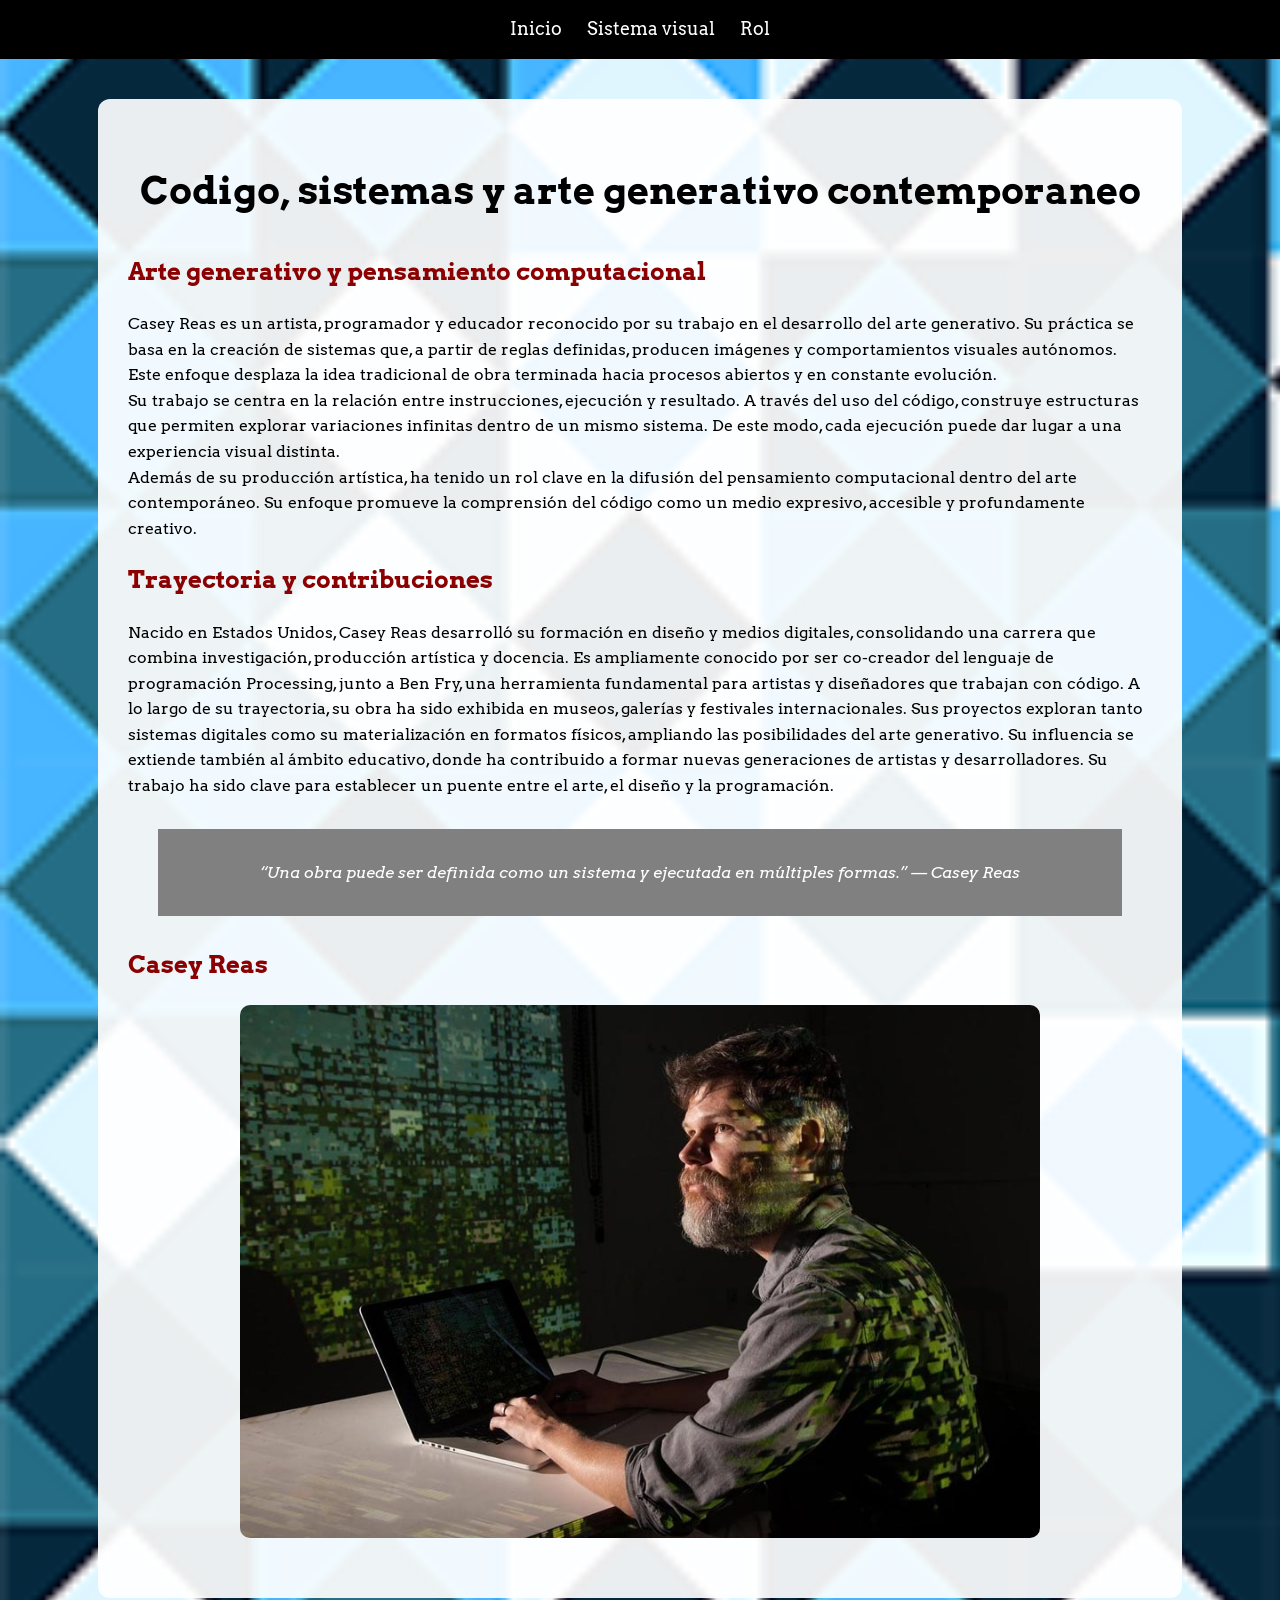
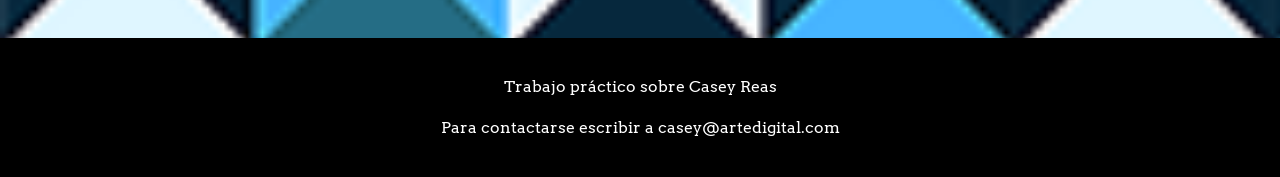
<file: index.html>
<!doctype html>
<html lang="es">
<head>
    <meta charset="utf-8">
    <title>Casey Reas</title>
    <link rel="preconnect" href="https://fonts.googleapis.com">
<link rel="preconnect" href="https://fonts.gstatic.com" crossorigin>

<link href="https://fonts.googleapis.com/css2?family=Arvo&display=swap" rel="stylesheet">

    <link rel="stylesheet" href="estilo.css">
    </head>
    <body>
        <header>
<!-- menu de navegacion -->
            <nav class="menu">
                <ul>
                    <li><a href="index.html">Inicio</a></li>
                    <li><a href="pagina2.html">Sistema visual</a></li>
                    <li><a href="pagina3.html">Rol</a></li>
                </ul>
                </nav>
                </header>
                <!-- contenido principal -->

                <main>
                    <section>
                    <h1>Codigo, sistemas y arte generativo contemporaneo</h1>
                    <h2>Arte generativo y pensamiento computacional</h2>
                    <p>Casey Reas es un artista, programador y educador reconocido por su trabajo en el desarrollo del arte generativo. 
                        Su práctica se basa en la creación de sistemas que, a partir de reglas definidas, producen imágenes y comportamientos
                         visuales autónomos. Este enfoque desplaza la idea tradicional de obra terminada hacia procesos abiertos 
                         y en constante evolución.<br> 
Su trabajo se centra en la relación entre instrucciones, ejecución y resultado.
 A través del uso del código, construye estructuras que permiten explorar variaciones infinitas dentro de un mismo sistema.
  De este modo, cada ejecución puede dar lugar a una experiencia visual distinta.<br>

Además de su producción artística, ha tenido un rol clave en la difusión del pensamiento computacional dentro del arte contemporáneo.
 Su enfoque promueve la comprensión del código como un medio expresivo, accesible y profundamente creativo.</p>
 <h2>Trayectoria y contribuciones</h2>
 <p>Nacido en Estados Unidos, Casey Reas desarrolló su formación en diseño y medios digitales, 
    consolidando una carrera que combina investigación, producción artística y docencia. Es ampliamente conocido por ser 
    co-creador del lenguaje de programación Processing, junto a Ben Fry, una herramienta fundamental para artistas
     y diseñadores que trabajan con código.

A lo largo de su trayectoria, su obra ha sido exhibida en museos, galerías y festivales internacionales.
 Sus proyectos exploran tanto sistemas digitales como su materialización en formatos físicos, ampliando las posibilidades
  del arte generativo.

Su influencia se extiende también al ámbito educativo, donde ha contribuido a formar nuevas generaciones de artistas
 y desarrolladores. Su trabajo ha sido clave para establecer un puente entre el arte, el diseño y la programación.</p>

  <aside>
    <p>“Una obra puede ser definida como un sistema y ejecutada en múltiples formas.” — Casey Reas</p>
  </aside>

<section>
            <h2>Casey Reas</h2>
            <img src="imagenes/reas-1.jpg" alt="Casey Reas">
          </section>
                </main>


                <footer>
    <p>Trabajo práctico sobre Casey Reas</p>

    <p>
        Para contactarse escribir a
        <a href="mailto:casey@artedigital.com">
            casey@artedigital.com
        </a>
    </p>
</footer>
                                 </body>
                                 </html>
</file>
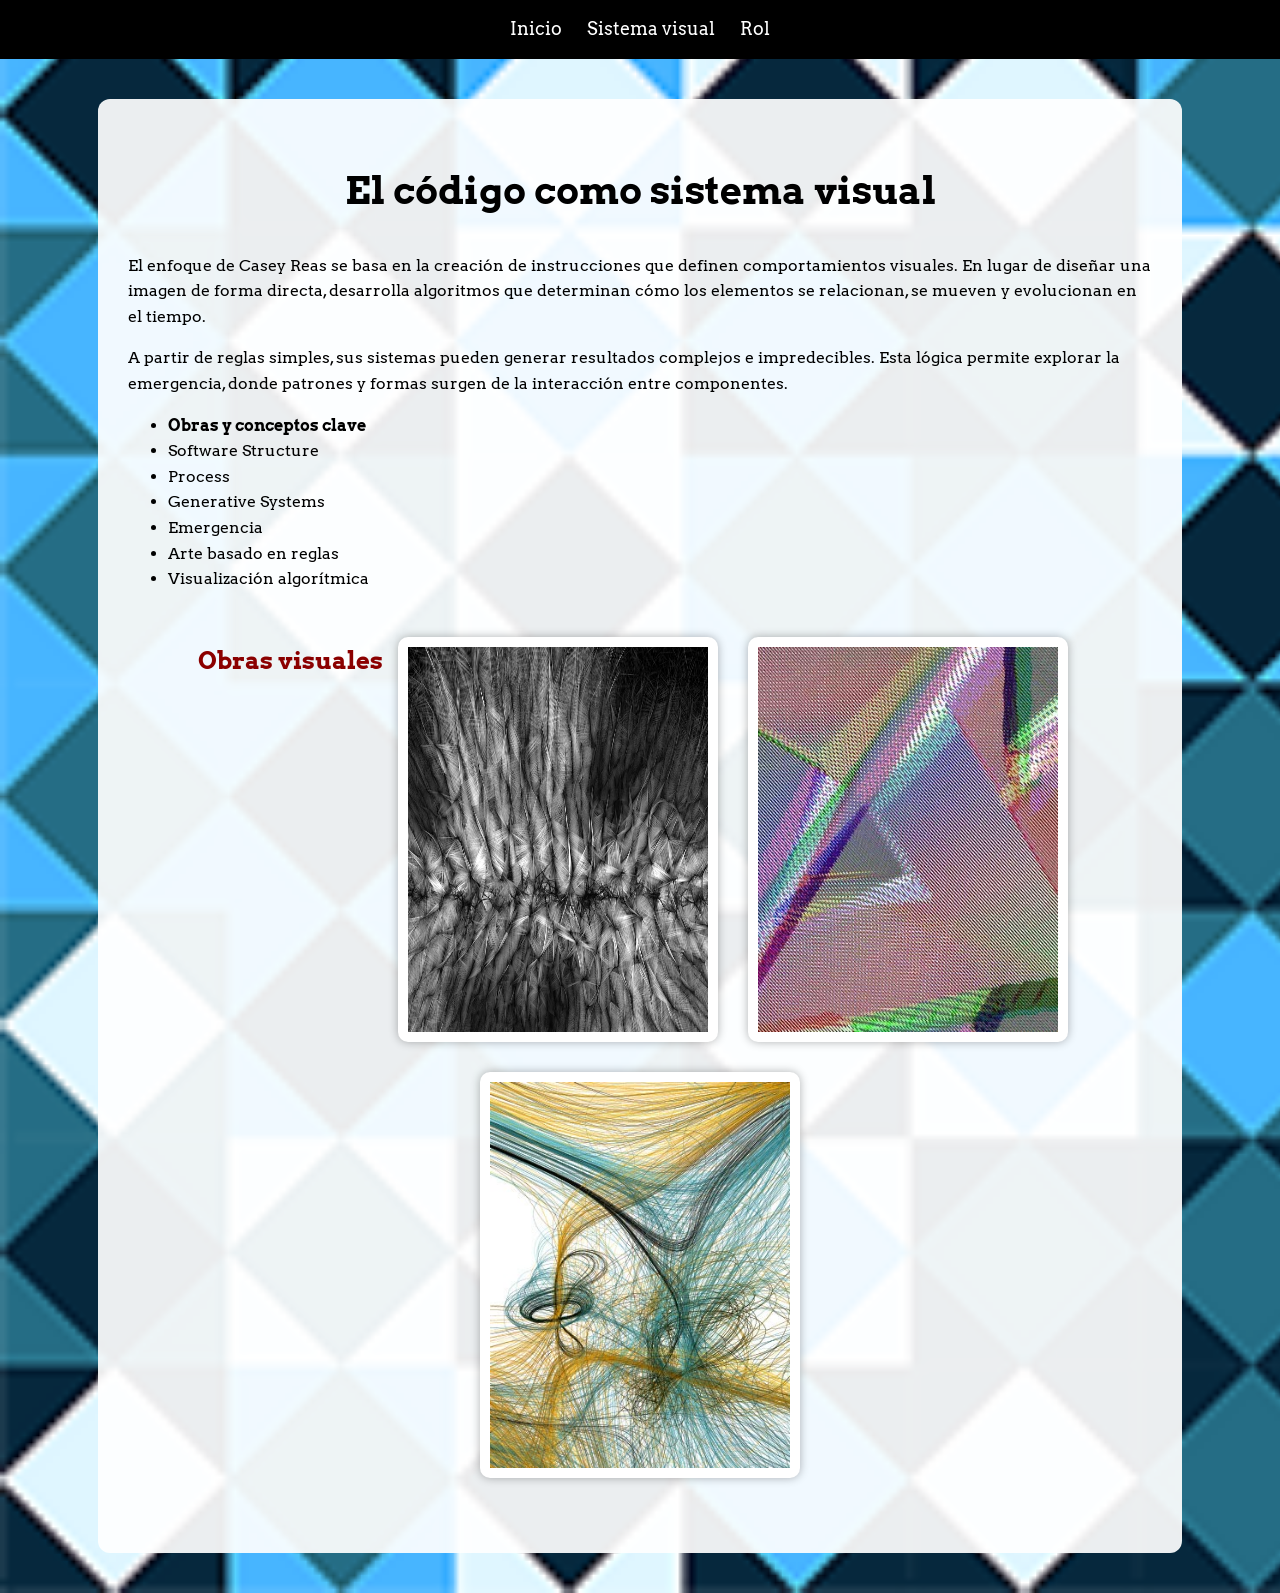
<file: pagina2.html>
<!doctype html>
<html lang="en">

<head>
    <meta charset="utf-8">
    <title>Casey Reas</title>

    <!-- fuente -->
    <link rel="preconnect" href="https://fonts.googleapis.com">
    <link rel="preconnect" href="https://fonts.gstatic.com" crossorigin>
    <link href="https://fonts.googleapis.com/css2?family=Arvo&display=swap" rel="stylesheet">

    <!-- css -->
    <link rel="stylesheet" href="estilo.css">
</head>

<body>

    <!-- encabezado -->
    <header>

        <!-- menu de navegacion -->
        <nav class="menu">
            <ul>
                <li><a href="index.html">Inicio</a></li>
                <li><a href="pagina1.html">Sistema visual</a></li>
                <li><a href="pagina2.html">Rol</a></li>
            </ul>
        </nav>
 </header>

    <!-- contenido principal -->
    <main>

        <section>

            <h1>El código como sistema visual</h1>

            <p>
                El enfoque de Casey Reas se basa en la creación de instrucciones
                que definen comportamientos visuales. En lugar de diseñar una
                imagen de forma directa, desarrolla algoritmos que determinan
                cómo los elementos se relacionan, se mueven y evolucionan
                en el tiempo.
            </p>

            <p>
                A partir de reglas simples, sus sistemas pueden generar
                resultados complejos e impredecibles. Esta lógica permite
                explorar la emergencia, donde patrones y formas surgen
                de la interacción entre componentes.
            </p>

            <ul>
                <li><strong>Obras y conceptos clave</strong></li>
                <li>Software Structure</li>
                <li>Process</li>
                <li>Generative Systems</li>
                <li>Emergencia</li>
                <li>Arte basado en reglas</li>
                <li>Visualización algorítmica</li>
            </ul>

        </section>

        <!-- galeria de imagenes -->
        <section class="galeria">

            <h2>Obras visuales</h2>

            <img src="imagenes/reas-2.jpg" alt="Obra de Casey Reas">

            <img src="imagenes/reas-3.jpg" alt="Arte generativo">

            <img src="imagenes/reas-4.jpg" alt="Sistema visual">

        </section>

    </main>

</body>
</html>
</file>
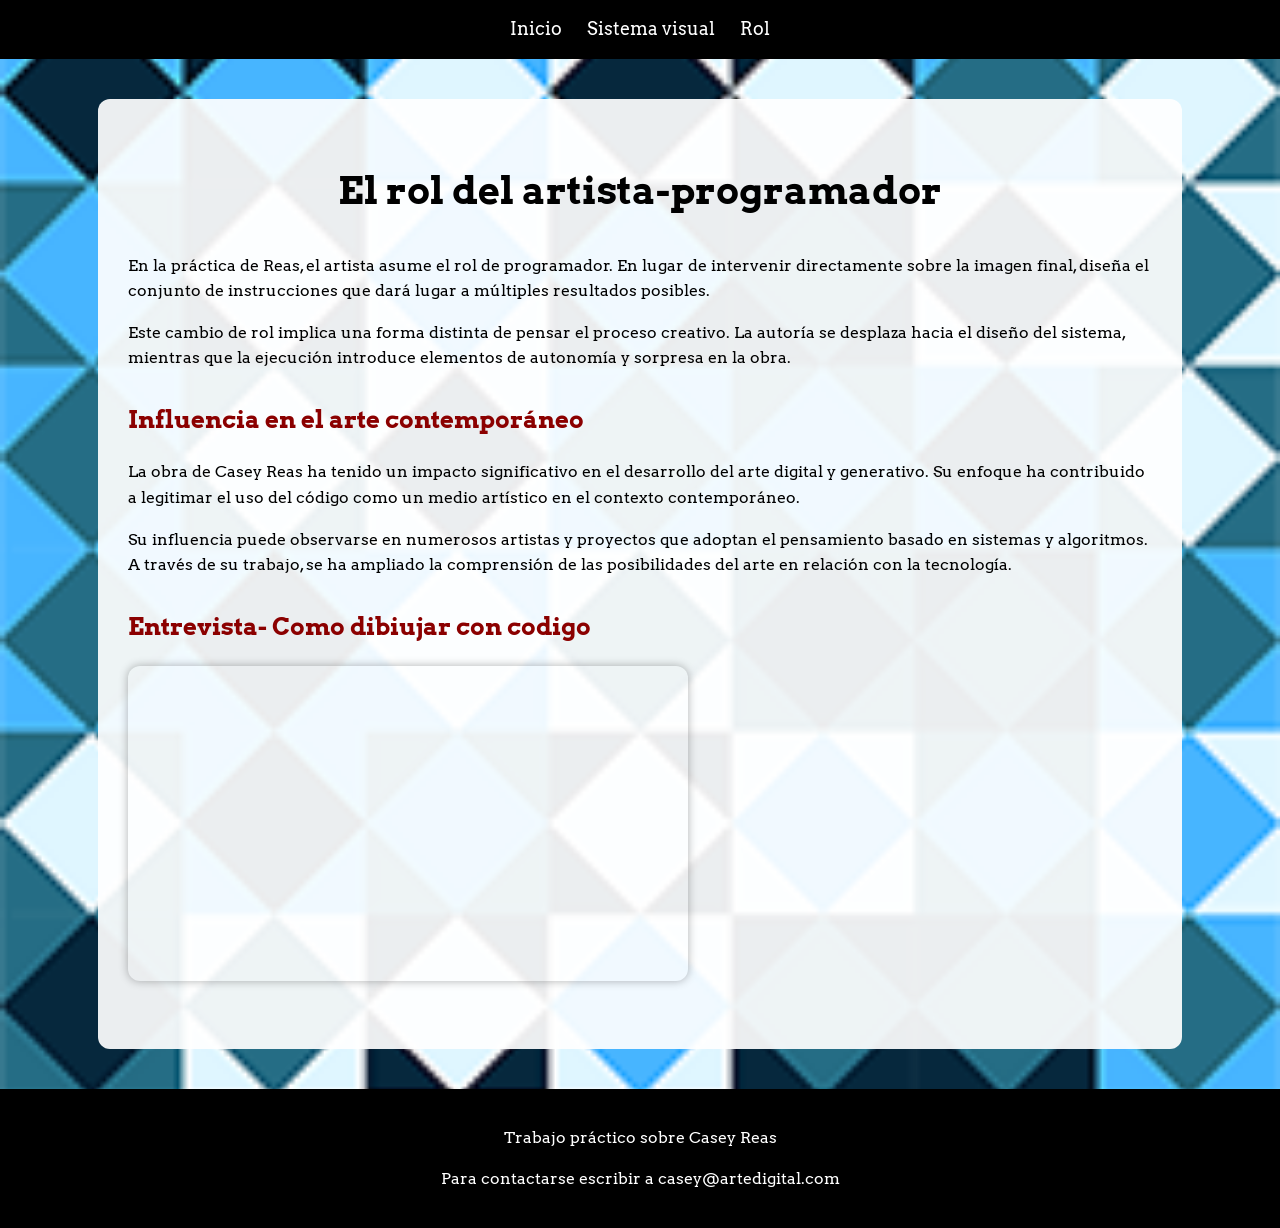
<file: pagina3.html>
<!doctype html>
<html lang="es">

<head>
    <meta charset="utf-8">

    <title>codigo y sistemas visuales</title>

    <!-- fuente -->
    <link rel="preconnect" href="https://fonts.googleapis.com">
    <link rel="preconnect" href="https://fonts.gstatic.com" crossorigin>

    <link href="https://fonts.googleapis.com/css2?family=Arvo&display=swap" rel="stylesheet">

    <!-- css -->
    <link rel="stylesheet" href="estilo.css">
</head>

<body>

    <!-- encabezado -->
    <header>

        <!-- menu -->
        <nav class="menu">
            <ul>
                <li><a href="index.html">Inicio</a></li>
                <li><a href="pagina2.html">Sistema visual</a></li>
                <li><a href="pagina3.html">Rol</a></li>
            </ul>
        </nav>

    </header>

    <!-- contenido -->
    <main>

        <section>

            <h1>El rol del artista-programador</h1>

            <p>
                En la práctica de Reas, el artista asume el rol de programador.
                En lugar de intervenir directamente sobre la imagen final,
                diseña el conjunto de instrucciones que dará lugar
                a múltiples resultados posibles.
            </p>

            <p>
                Este cambio de rol implica una forma distinta de pensar
                el proceso creativo. La autoría se desplaza hacia el diseño
                del sistema, mientras que la ejecución introduce elementos
                de autonomía y sorpresa en la obra.
            </p>

        </section>

        <section>

            <h2>Influencia en el arte contemporáneo</h2>

            <p>
                La obra de Casey Reas ha tenido un impacto significativo
                en el desarrollo del arte digital y generativo.
                Su enfoque ha contribuido a legitimar el uso del código
                como un medio artístico en el contexto contemporáneo.
            </p>

            <p>
                Su influencia puede observarse en numerosos artistas
                y proyectos que adoptan el pensamiento basado en sistemas
                y algoritmos. A través de su trabajo, se ha ampliado
                la comprensión de las posibilidades del arte
                en relación con la tecnología.
            </p>

        </section>

        <section class="video">

    <h2>Entrevista- <strong></strong>Como dibiujar con codigo</strong></h2>

    <iframe
     width="560"
     height="315" 
    src="https://www.youtube.com/embed/_8DMEHxOLQE"
    title="video de youtube" 
    frameborder="0" 
    allowfullscreen>
    </iframe>

</section>

    </main>
    <footer>
    <p>Trabajo práctico sobre Casey Reas</p>

    <p>
        Para contactarse escribir a
        <a href="mailto:casey@artedigital.com">
            casey@artedigital.com
        </a>
    </p>
</footer>

</body>
</file>
<file: estilo.css>
/* estilos generales */
body{
    font-family: "Arvo", serif;
    margin: 0;
    background-image: url("imagenes/fondo.png");
    background-size: cover;
    color: black;
    line-height: 1.6;
}

/* encabezado */
header{
    background-color: black;
    padding: 15px;
}

/* menu de navegacion */
.menu ul{
    list-style: none;
    display: flex;
    justify-content: center;
    gap: 25px;
    margin: 0;
    padding: 0;
}

/* los links */
.menu a{
    text-decoration: none;
    color: white;
    font-size: 18px;
    transition: 0.3s;
}

/* clickeo de mouse */
.menu a:hover{
    color: red;
    letter-spacing: 1px;
}

/* principal */
main{
    width: 80%;
    margin: 40px auto;
    background-color: rgba(255,255,255,0.92);
    padding: 30px;
    border-radius: 12px;
}


/* titulos */
h1{
    text-align: center;
    font-size: 38px;
}

h2{
    color: darkred;
}

/* secciones */
section{
    margin-bottom: 30px;
}

/* imagen */
img{
    width: 100%;
    max-width: 800px;
    display: block;
    margin: auto;
    border-radius: 10px;
}

/* cita */
aside{
    background-color: gray;
    color: white;
    padding: 15px;
    margin: 30px;
    text-align: center;
    font-style: italic;
}
.galeria{
    text-align: center;
    display: flex;
    justify-content: center;
    flex-wrap: wrap;
}


.galeria img{
    width: 300px;
    margin: 15px;
    border-radius: 10px;
    padding: 10px;
    background-color: white;
    box-shadow: 0px 0px 10px rgba(0,0,0,0.3);
}
footer{
    background-color: black;
    color: white;
    text-align: center;
    padding: 20px;
}

footer a{
    color: white;
    text-decoration: none;
}

footer a:hover{
    color: red;
}
.video iframe{
    border-radius: 12px;
    box-shadow: 0px 0px 10px rgba(0,0,0,0.3);
}
</file>
